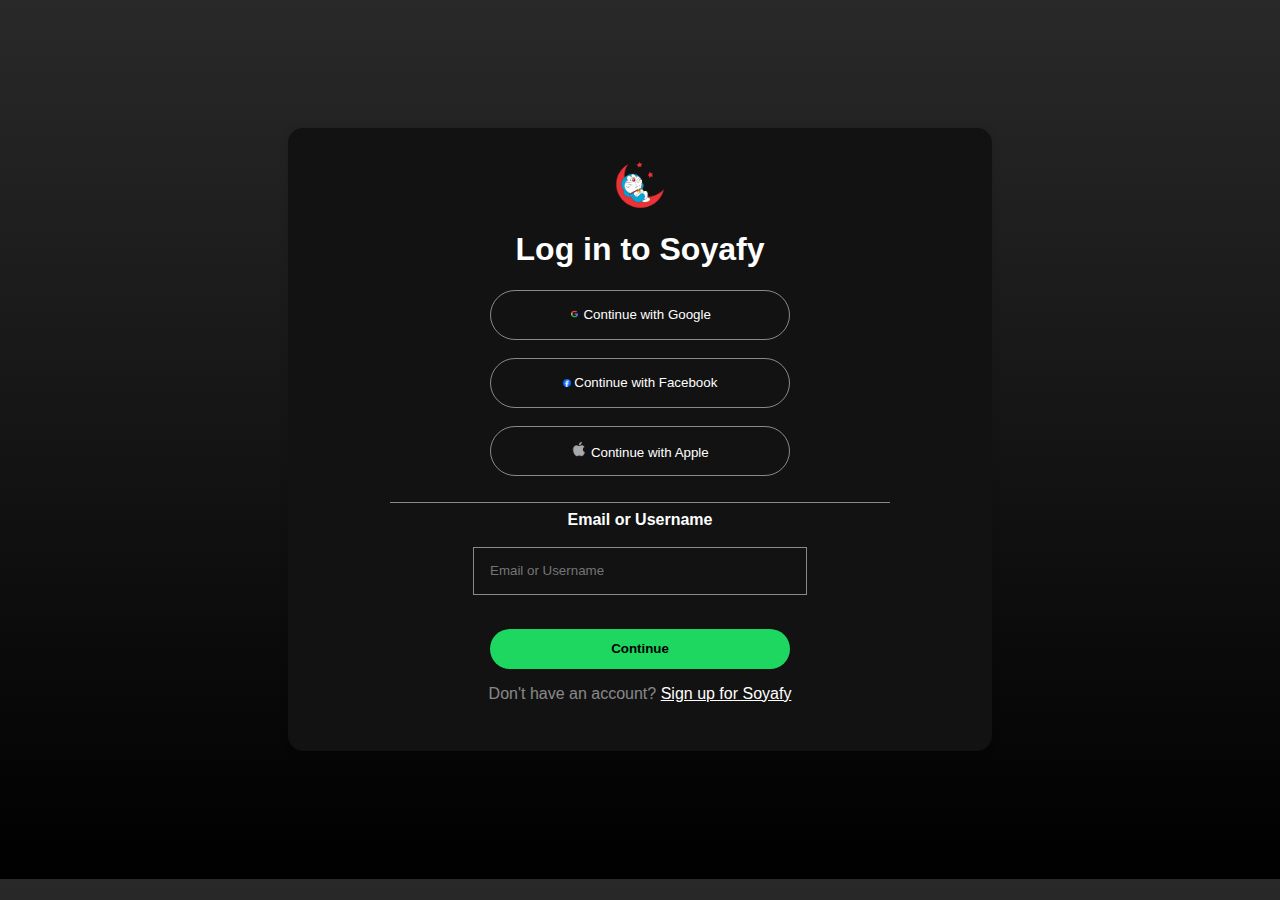
<file: index.html>
<!DOCTYPE html>
<html lang="en">
<head>
    <meta charset="UTF-8"/>
    <meta name="viewport" content="width=device-width, initial-scale=1.0"/>
    <title>Soyafy</title>
    <link rel="stylesheet" href="index.css"/>
    <link rel="icon" type="image/x-icon" href="images/doraemon.png">
</head>

<body>
    <div class="body">
        <div class="welcome">
            <img src="images/doraemon.png" alt="Soyafy logo" width="50px" usemap="#workmap"/>
            
            <map name="workmap">
                <area shape="default" alt="Soyafy" href="home.html">
            </map>

            <h1>Log in to Soyafy</h1>
        </div>
        
        <form action="home.html" method="get">
            <div class="easy-log-in">
                <button type="button">
                    <img src="images/google-logo.png" width="4%" alt="Google logo"> Continue with Google
                </button><br>
                <button type="button">
                    <img src="images/facebook-logo.png" width="3%" alt="Facebook logo"> Continue with Facebook
                </button><br>
                <button type="button">
                    <img src="images/apple-logo.png" width="6%" alt="Apple logo"> Continue with Apple
                </button><br>
            </div>
            
            <hr>
            
            <div class="log-in">
                <label for="Email-or-Username"><strong>Email or Username</strong></label><br>
                <input type="text" id="Email-or-Username" name="username" placeholder="Email or Username"><br>
                <button type="submit" id="continue"><strong>Continue</strong></button>
            </div>

            <div class="sign-up">
                <p style="color: rgba(255, 255, 255, 0.5)">
                    Don't have an account?
                    <a href="Sign-Up.html" style="color: white;">Sign up for Soyafy</a>
                </p>
            </div>
        </form>
    </div>
</body>
</html>
</file>
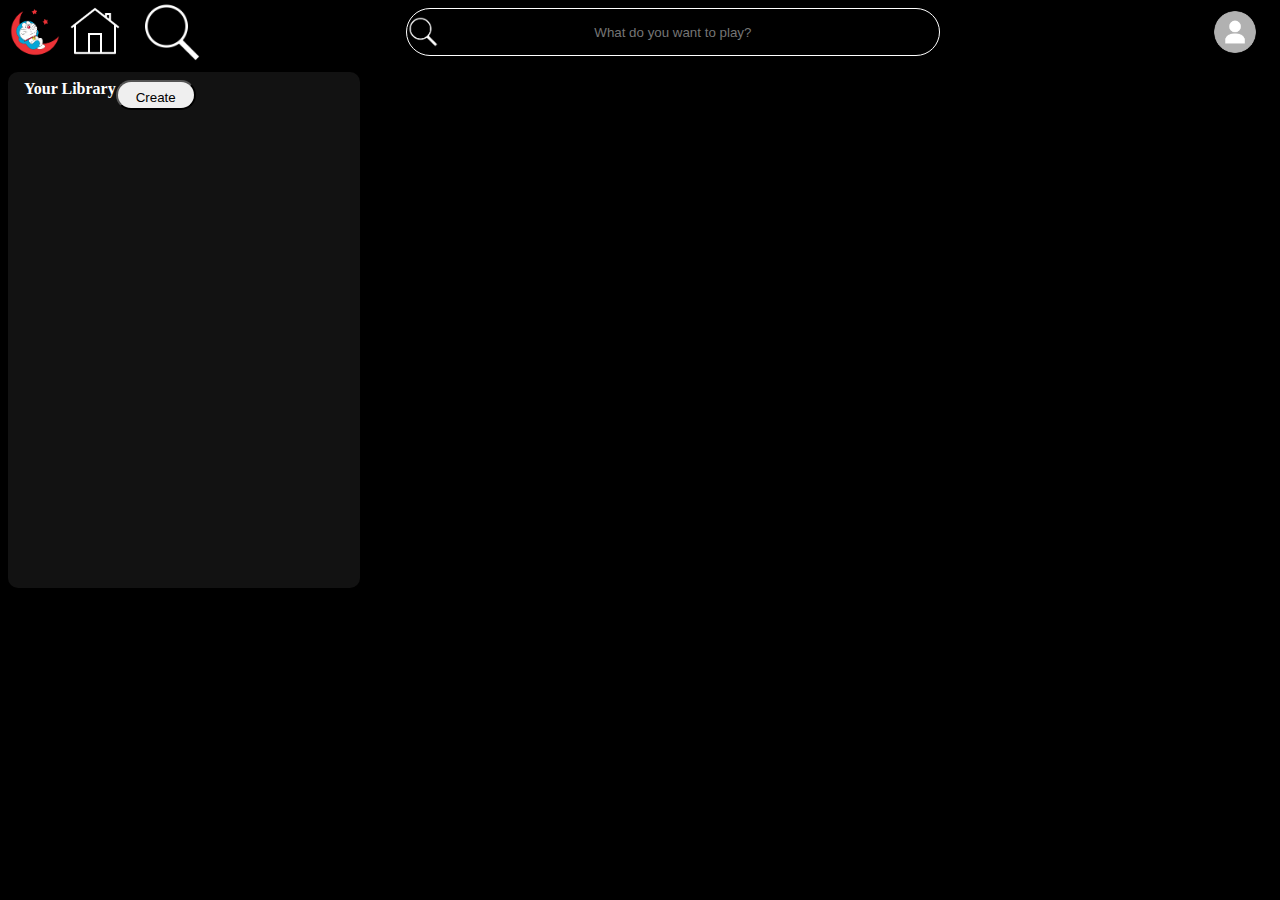
<file: home.html>
<!DOCTYPE html>
<html lang="en">
<head>
    <meta charset="UTF-8"/>
    <meta name="viewport" content="width=device-width, initial-scale=1.0"/>
    <title>Soyafy</title>
    <link rel="stylesheet" href="home.css"/>
    <link rel="icon" type="image/x-icon" href="images/doraemon.png">
</head>

<body>
    <header>
        <img src="images/doraemon.png" alt="Soyafy" usemap="#Home" width="50px" class="Home-header">
        <img src="images/home-icon.png" alt="Home" usemap="#Home" width="50px" class="Home-header">

        <map name="Home">
            <area shape="default" alt="Soyafy" href="index.html">
        </map>

        <img src="images/search-icon.png" width="5%" alt="search-icon" pla> <p>What do you want to play?</p>

        <label for="search-bar"></label>
        <input type="text" id="search-bar" placeholder="What do you want to play?">

        <img src="images/profile.png" alt="profile" usemap="#Profile" width="50px" class="Profile-header">
        <map name="Profile">
            <area shape="default" alt="Profile" href="profile.html">
        </map>
    </header>
    
    <aside>
        <h4>Your Library</h4>
        <button type="button">
            Create
        </button>
    </aside>
</body>
</file>
<file: index.css>
html {
    font-family: sans-serif;
    background: linear-gradient(to top, black, #292929);
    color: white;
    display: flex;
    justify-content: center;
    align-items: center;
}

body {
    margin: 10%;
    background-color: #121212;
    padding: 2rem;
    border-radius: 15px;
    box-shadow: 0 0 10px rgba(0,0,0,0.1);
    width: 50%;
}

.welcome {
    display: flex;
    flex-direction: column;
    justify-content: center;
    align-items: center;
}

button {
    padding: 0.5rem 1rem;
    border-radius: 50px;
    background-color: transparent;
    color: white;
    border: 1px solid rgba(255, 255, 255, 0.5);
    width: 300px;
    height: 50px;
    cursor: pointer;
    transition: background-color 0.3s ease;
}

button:hover {
    background-color: rgba(255, 255, 255, 0.1);
}

hr {
    margin-right: 70px;
    margin-left: 70px;
    border: none; 
    height: 1px;
    background-color: rgba(255, 255, 255, 0.5); 
}

.easy-log-in, .log-in, .sign-up {
    display: flex;
    flex-direction: column;
    justify-content: center;
    align-items: center;
}

#continue {
    color: black;
    border: none;
    background-color: #1ed760;
    border-radius: 50px;
    width: 300px;
    height: 40px;
    text-align: center;
    padding: 0.5rem 1rem;
    
    display: flex;
    justify-content: center;
    align-items: center;
    text-decoration: none;
    margin-top: 1rem;
    transition: background-color 0.3s ease, box-shadow 0.3s ease;
}

#continue:hover {
    background-color: #1db954;
    box-shadow: 0 0 5px #1ed760;
}

#Email-or-Username {
    background-color: transparent;
    padding: 0.5rem 1rem;
    border: 1px solid rgba(255, 255, 255, 0.5);
    width: 300px;
    height: 30px;
    color: white;
}

@media (max-width: 768px) {
    .home-section {
        flex-direction: column;
        text-align: center;
    }

    .text {
        padding-right: 0;
    }

    .text h1 {
        font-size: 48px;
    }

    body {
        width: 90%;
        margin: 5%;
    }
}
</file>
<file: home.css>
* {
    margin: 0;
    padding: 0;
}

html {
    background-color: black;

}

header {
    background-color: black;
    position: sticky;
    display: flex;
    align-items: center;
    gap: 10px;
    padding: 0 10px;
}

.Profile-header{
    margin-left: auto;
}

#search-bar{
    color: rgba(255, 255, 255, 0.5);
    border: 1.5px solid white;
    background-image: url(images/search-icon.png);
    background-color: transparent;
    background-size: 6%;
    background-repeat: no-repeat;
    background-position: left;
    border-radius: 50px;
    width: 500px;
    height: 30px;
    text-align: center;
    padding: 0.5rem 1rem;
    
    display: flex;
    justify-content: center;
    align-items: center;
    text-decoration: none;
    margin-top: 0.5rem;
    margin-bottom: 0.5rem;
}

aside {
    padding: 0.5rem 1rem;
    margin: 0.5rem;
    background-color: #121212;
    width: 25%;
    color: white;
    border-radius: 10px;
    height: 500px;
    display: flex;
    flex-direction: row;
}

button {
    padding: 0.5rem 1rem;
    border-radius: 50px;

    height: 30px;
    width: 80px;
}

@media (max-width: 768px) {
    .home-section {
        flex-direction: column;
        text-align: center;
    }

    .text {
        padding-right: 0;
    }

    .text h1 {
        font-size: 48px;
    }

    body {
        width: 90%;
        margin: 5%;
    }
}
</file>
